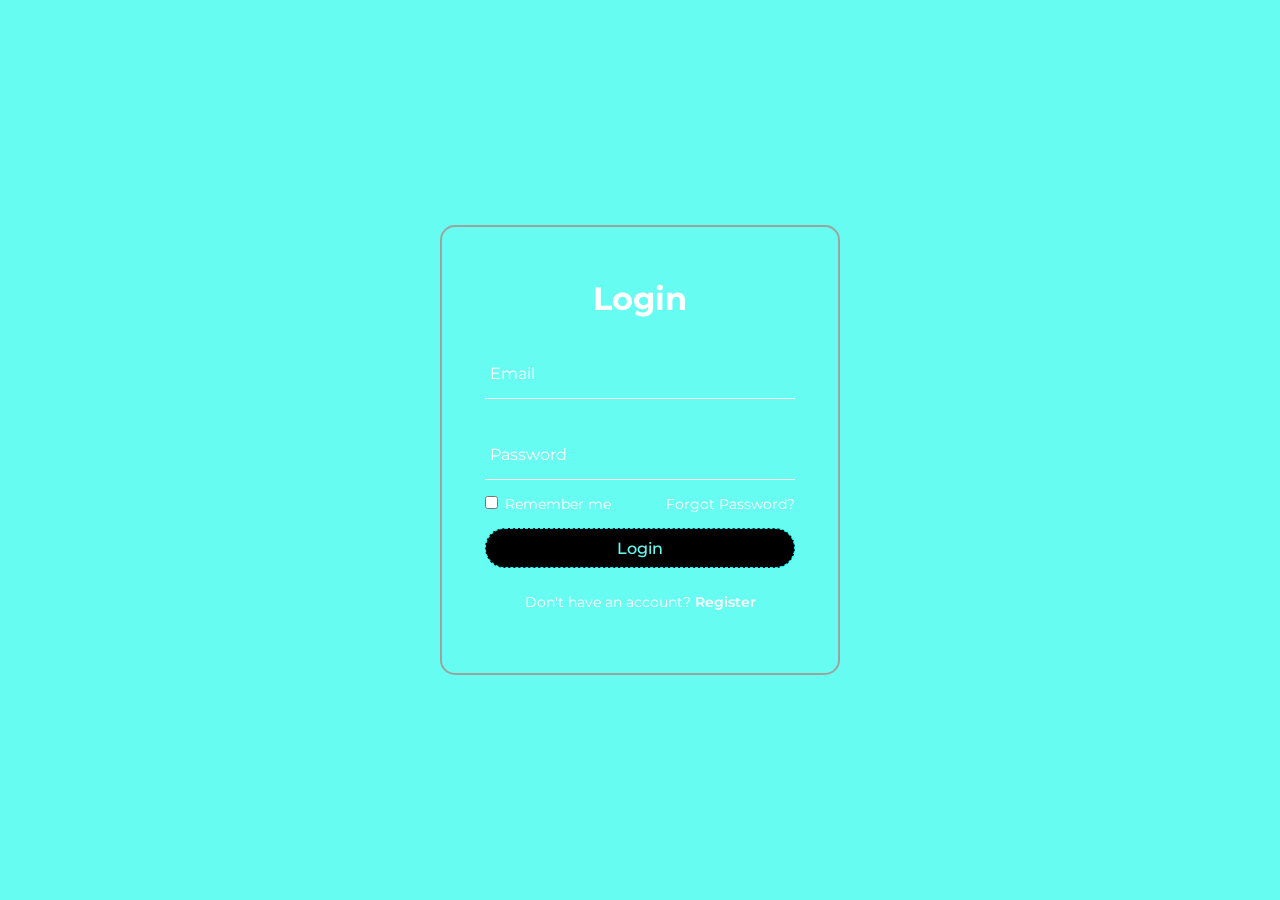
<file: index2.html>
<!DOCTYPE html>
<html lang="en">
<head>
    <link rel="icon" type="image/x-icon" href="WhatsApp Image 2024-05-26 at 16.28.39_146e8139.jpg">
    <meta charset="UTF-8">
    <meta name="viewport" content="width=device-width, initial-scale=1.0">
    <title>Login page</title>
</head>
<link rel="stylesheet" href="style2.css">
<body>
    <div class="wrapper">

        <div class="login-box">
          <form action="">
            <h2>Login</h2>
      
            <div class="input-box">
              <span class="icon">
                <ion-icon name="mail"></ion-icon>
              </span>
              <input type="email" required>
              <label>Email</label>
            </div>
      
            <div class="input-box">
              <span class="icon">
                <ion-icon name="lock-closed"></ion-icon>
              </span>
              <input type="password" required>
              <label>Password</label>
            </div>
      
            <div class="remember-forgot">
              <label><input type="checkbox"> Remember me</label>
              <a href="#">Forgot Password?</a>
            </div>
      
            <button type="submit">Login</button>
      
            <div class="register-link">
              <p>Don't have an account? <a href="#">Register</a></p>
            </div>
          </form>
        </div>
      
      </div>
</body>
</html>
</file>
<file: style2.css>
@import url('https://fonts.googleapis.com/css2?family=Montserrat&display=swap');

* {
  margin:0;
  padding:0;
  box-sizing:border-box;
  font-family: 'Montserrat', sans-serif;
}
:root{
  --black-color:#fff;
}

.wrapper {
  display:flex;
  justify-content:center;
  align-items: center;
  height:100vh;
  width:100%;
  background:url('https://i.pinimg.com/originals/09/05/a7/0905a74092fa43fce6218aa48f6a26a4.jpg') no-repeat;
  background-size:cover;
  background-position:center;
  background-color: #66fcf1;
  animation:animateBg 4s linear infinite;
}
@keyframes animateBg {
  100% {
    filter:hue-rotate(360deg);
  }
}
.login-box {
  position: relative;
  width: 400px;
  height: 450px;
  background: transparent;
  border-radius: 15px;
  border: 2px solid rgba(255, 0, 0, 0.349);
  display: flex;
  justify-content: center;
  align-items: center;
  backdrop-filter: blur(15px);
}
h2 {
  font-size:2em;
  color:var(--black-color);
  text-align:center;
}
.input-box {
  position:relative;
  width:310px;
  margin:30px 0;
  border-bottom:1px solid var(--black-color);
}
.input-box label {
  position:absolute;
  top:50%;
  left:5px;
  transform:translateY(-50%);
  font-size:1em;
  color:var(--black-color);
  pointer-events:none;
  transition:.5s;
}
.input-box input:focus  ~ label,
.input-box input:valid  ~ label {
  top:-5px;
}
.input-box input {
  width:100%;
  height:50px;
  background:transparent;
  border:none;
  outline:none;
  font-size:1em;
  color:var(--black-color);
  padding:0 35px 0 5px;
}
.input-box .icon {
  position:absolute;
  right:8px;
  top:50%;
  color: var(--black-color);
  transform: translateY(-50%);
}
.remember-forgot {
  margin:-15px 0 15px;
  font-size:.9em;
  color:var(--black-color);
  display:flex;
  justify-content:space-between;
}
.remember-forgot label input {
  margin-right:3px;
}
.remember-forgot a {
  color:var(--black-color);
  text-decoration:none;
}
.remember-forgot a:hover {
  text-decoration:underline;
}
button {
  width:100%;
  height:40px;
  background-color:#000;
  border:1px dashed aqua;
  border-radius:40px;
  cursor:pointer;
  font-size:1em;
  color:#66fcf1;
  font-weight:500;
}
.register-link {
  font-size:.9em;
  color:var(--black-color);
  text-align:center;
  margin:25px 0 10px;
}
.register-link p a {
  color:var(--black-color);
  text-decoration:none;
  font-weight:600;
}
.register-link p a:hover {
  text-decoration:underline;
}
@media (max-width:500px) {
  .login-box {
    width:100%;
    height:100vh;
    border:none;
    border-radius:0;
  }
  .input-box {
    width:290px;
  }
}
</file>
